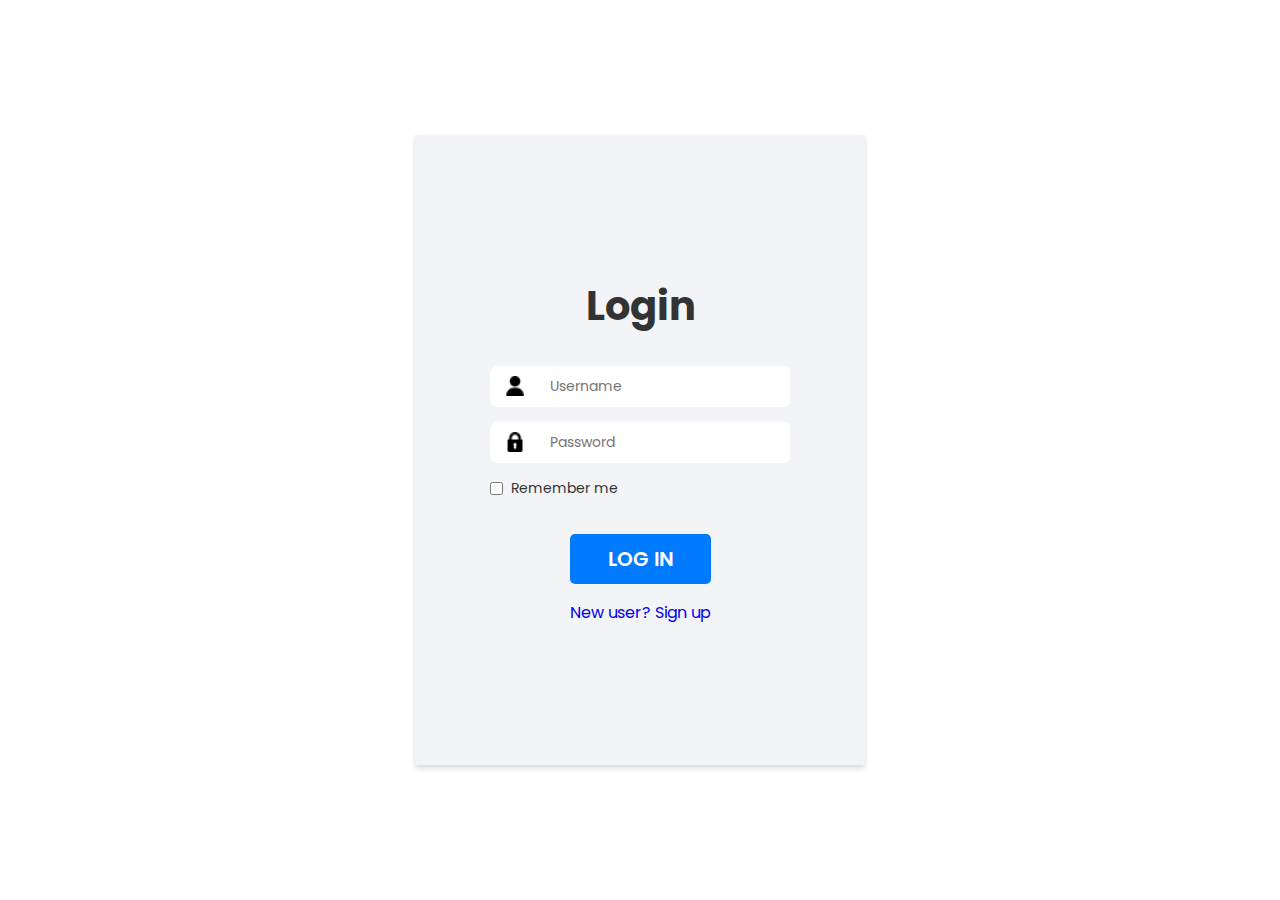
<file: index.html>
<!DOCTYPE html>
<html lang="en">
  <head>
    <meta charset="UTF-8" />
    <meta name="viewport" content="width=device-width, initial-scale=1.0" />
    <title>Document</title>
    <link rel="preconnect" href="https://fonts.googleapis.com" />
    <link rel="preconnect" href="https://fonts.gstatic.com" crossorigin />
    <link
      href="https://fonts.googleapis.com/css2?family=Poppins:ital,wght@0,100;0,200;0,300;0,400;0,500;0,600;0,700;0,800;0,900;1,100;1,200;1,300;1,400;1,500;1,600;1,700;1,800;1,900&display=swap"
      rel="stylesheet"
    />
    <link rel="stylesheet" href="loginstyle.css" />
  </head>
  <body>
    <div class="container">
      <div class="content">
        <div class="text1">
          <h2>Login</h2>
        </div>
        <div class="inputfield">
          <div class="box">
            <img src="Assets/user.png" alt="" / class="imge">
            <input type="text" / placeholder="Username">
          </div>
          <div class="box">
            <img src="Assets/lock.png" alt="" / class="imge">
            <input type="password" / placeholder="Password">
          </div>
          <div class="check">
              <input type="checkbox">Remember me
          </div>
        </div>
        <div class="buttons">
          <button>LOG IN</button>
          <a href="signup.html">New user? Sign up</a>
        </div>
      </div>
    </div>
  </body>
</html>
</file>
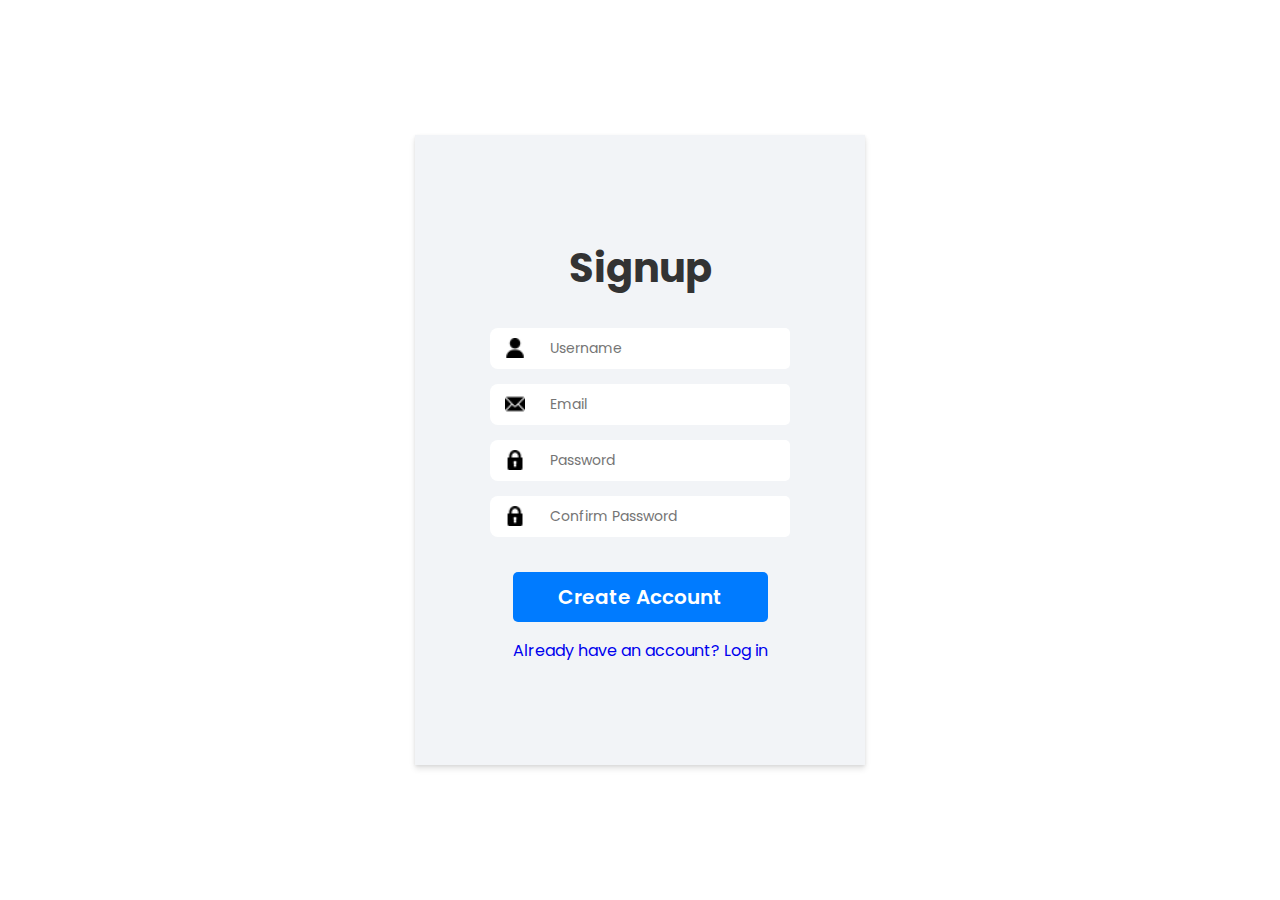
<file: signup.html>
<!DOCTYPE html>
<html lang="en">
  <head>
    <meta charset="UTF-8" />
    <meta name="viewport" content="width=device-width, initial-scale=1.0" />
    <title>Document</title>
    <link rel="preconnect" href="https://fonts.googleapis.com" />
    <link rel="preconnect" href="https://fonts.gstatic.com" crossorigin />
    <link
      href="https://fonts.googleapis.com/css2?family=Poppins:ital,wght@0,100;0,200;0,300;0,400;0,500;0,600;0,700;0,800;0,900;1,100;1,200;1,300;1,400;1,500;1,600;1,700;1,800;1,900&display=swap"
      rel="stylesheet"
    />
    <link rel="stylesheet" href="signupstyle.css" />
  </head>
  <body>
    <div class="container">
      <div class="content">
        <div class="text1">
          <h2>Signup</h2>
        </div>
        <div class="inputfield">
          <div class="box">
            <img src="Assets/user.png" alt="" / class="imge">
            <input type="text" / placeholder="Username">
          </div>
          <div class="box">
            <img src="Assets/email.png" alt="" / class="imge">
            <input type="text" / placeholder="Email">
          </div>
          <div class="box">
            <img src="Assets/lock.png" alt="" / class="imge">
            <input type="password" / placeholder="Password">
          </div>
          <div class="box">
            <img src="Assets/lock.png" alt="" / class="imge">
            <input type="password" / placeholder="Confirm Password">
          </div>
        </div>
        <div class="buttons">
          <button>Create Account</button>
          <a href="index.html">Already have an account? Log in</a>
        </div>
      </div>
    </div>
  </body>
</html>
</file>
<file: loginstyle.css>
* {
  margin: 0px;
  padding: 0px;
  font-family: "Poppins", sans-serif;
}


.container {
  display: flex;
  justify-content: center;
  align-items: center;
  height: 100vh;
  text-align: center;
}

.text1 > h2 {
  font-size: 40px;
  color: #333;
  margin-bottom: 10px;
}
.inputfield{
    display: flex;
    flex-direction: column;
    width: 300px;
}
.content {
  display: flex;
  flex-direction: column;
  justify-content: center;
  align-items: center;
  gap: 20px;
  background-color: #f2f4f7;
  box-shadow: 0 4px 6px rgba(0, 0, 0, 0.1), 0 1px 3px rgba(0, 0, 0, 0.08);
width: 450px;
height: 70%;
}
.check {
    display: flex;
    align-items: center;
    margin-bottom: 15px;
    font-size: 14px;
    color: #333;
  }
  
  .check input[type="checkbox"] {
    margin-right: 8px;
  }

.box {
  background-color: #ffffff;
  display: flex;
  align-items: center;
  margin-bottom: 15px;
  border-radius: 8px;
}
.box > img {
  width: 20px;
  height: 20px;
  margin: 0px 15px;
}
input[type="text"],
input[type="password"] {
  width: 100%;
  padding: 10px;
  border-radius: 5px;
  border: 1px solid #ccc;
  outline: none;
  font-size: 14px;
  border: none;
}

input[type="text"]:focus,
input[type="password"]:focus {
  border-color: #007bff;
}
.buttons{
    display: flex;  
    flex-direction: column;
    gap: 16px;
}
.buttons button {
  background-color: #007bff;
  color: white;
  padding: 10px;
  width: 100%;
  border: none;
  border-radius: 5px;
  font-size: 20px;
  font-weight: 600;
  cursor: pointer;
}
.buttons > a{
    text-decoration: none;
    font-size: 16px;
    transition: 300;
}
.buttons >a:hover{
    color: brown;
}
</file>
<file: signupstyle.css>
* {
    margin: 0px;
    padding: 0px;
    font-family: "Poppins", sans-serif;
  }
  
  
  .container {
    display: flex;
    justify-content: center;
    align-items: center;
    height: 100vh;
    text-align: center;
  }
  
  .text1 > h2 {
    font-size: 40px;
    color: #333;
    margin-bottom: 10px;
  }
  .inputfield{
      display: flex;
      flex-direction: column;
      width: 300px;
  }
  .content {
    display: flex;
    flex-direction: column;
    justify-content: center;
    align-items: center;
    gap: 20px;
    background-color: #f2f4f7;
    box-shadow: 0 4px 6px rgba(0, 0, 0, 0.1), 0 1px 3px rgba(0, 0, 0, 0.08);
  width: 450px;
  height: 70%;
  }
  .check {
      display: flex;
      align-items: center;
      margin-bottom: 15px;
      font-size: 14px;
      color: #333;
    }
    
    .check input[type="checkbox"] {
      margin-right: 8px;
    }
  
  .box {
    background-color: #ffffff;
    display: flex;
    align-items: center;
    margin-bottom: 15px;
    border-radius: 8px;
  }
  .box > img {
    width: 20px;
    height: 20px;
    margin: 0px 15px;
  }
  input[type="text"],
  input[type="password"] {
    width: 100%;
    padding: 10px;
    border-radius: 5px;
    border: 1px solid #ccc;
    outline: none;
    font-size: 14px;
    border: none;
  }
  
  input[type="text"]:focus,
  input[type="password"]:focus {
    border-color: #007bff;
  }
  .buttons{
      display: flex;  
      flex-direction: column;
      gap: 16px;
  }
  .buttons button {
    background-color: #007bff;
    color: white;
    padding: 10px;
    width: 100%;
    border: none;
    border-radius: 5px;
    font-size: 20px;
    font-weight: 600;
    cursor: pointer;
  }
  .buttons > a{
      text-decoration: none;
      font-size: 16px;
      transition: 300;
  }
  .buttons >a:hover{
      color: brown;
  }
</file>
